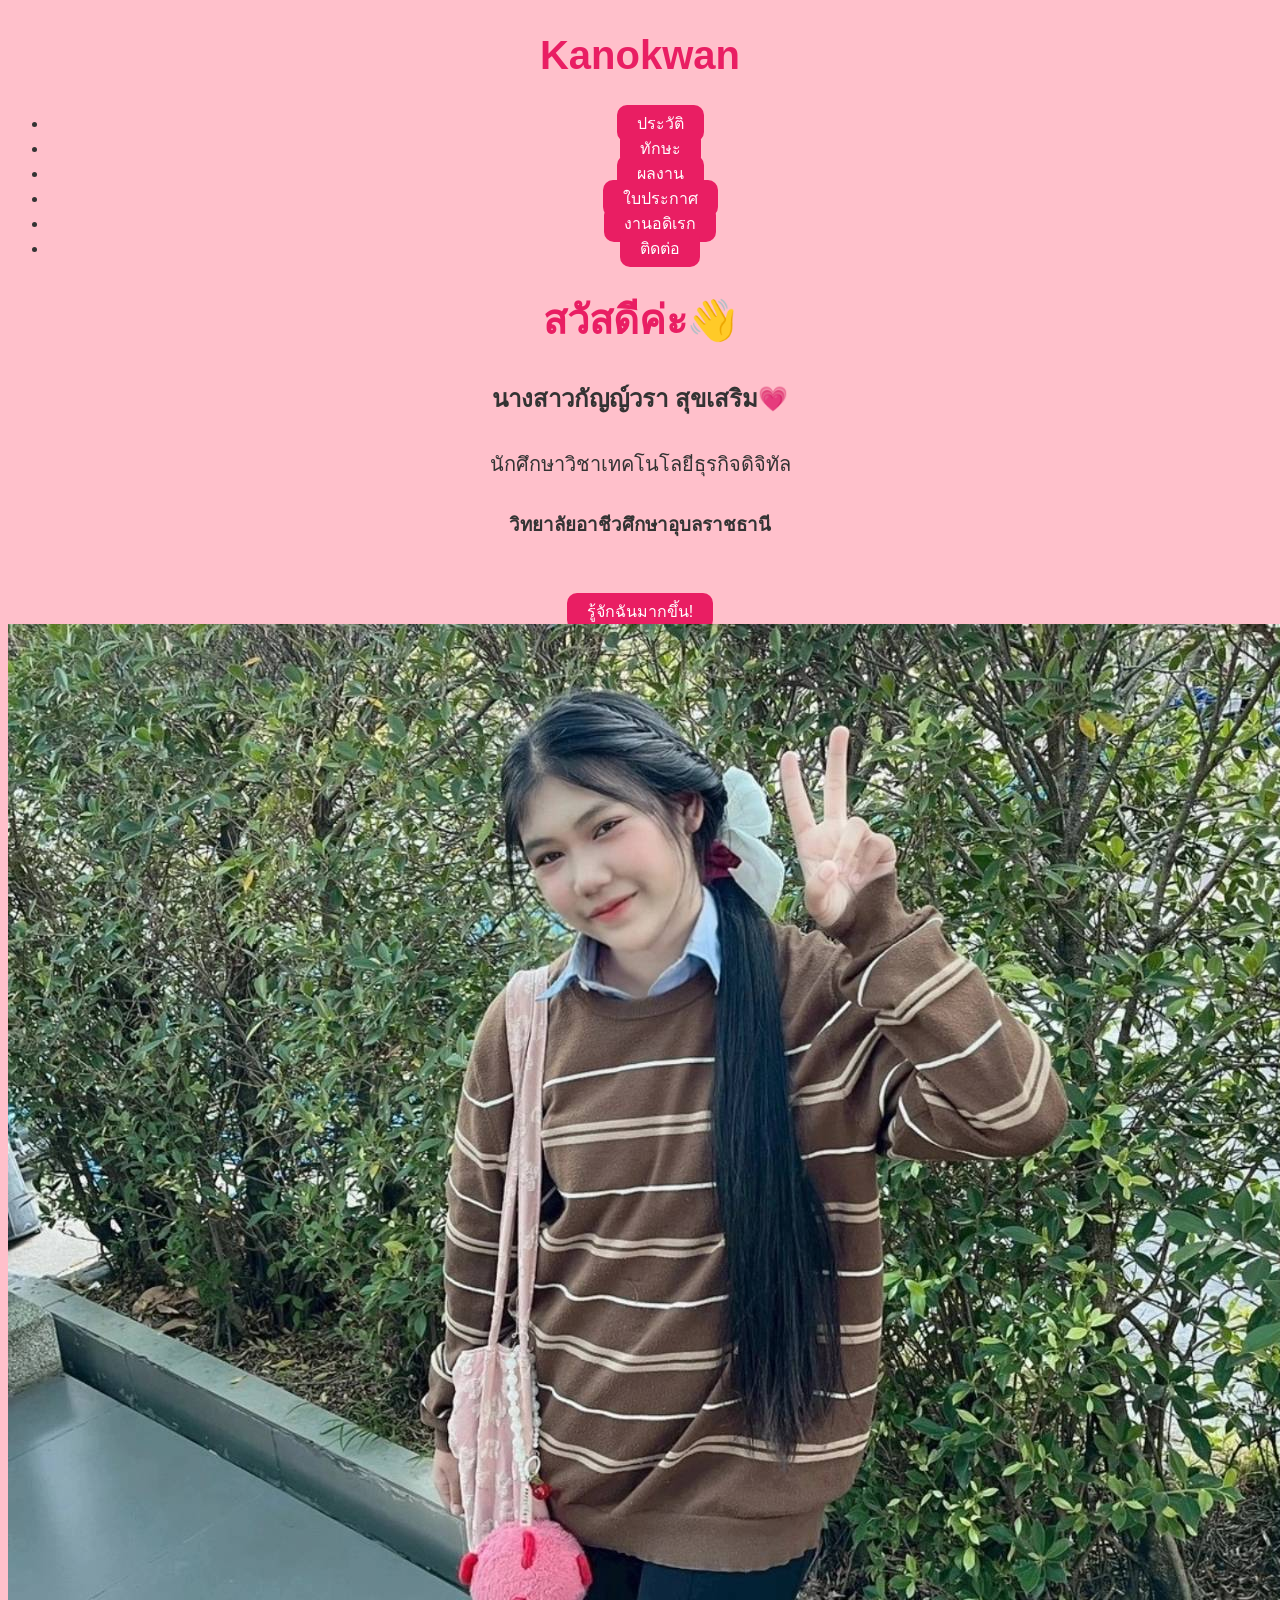
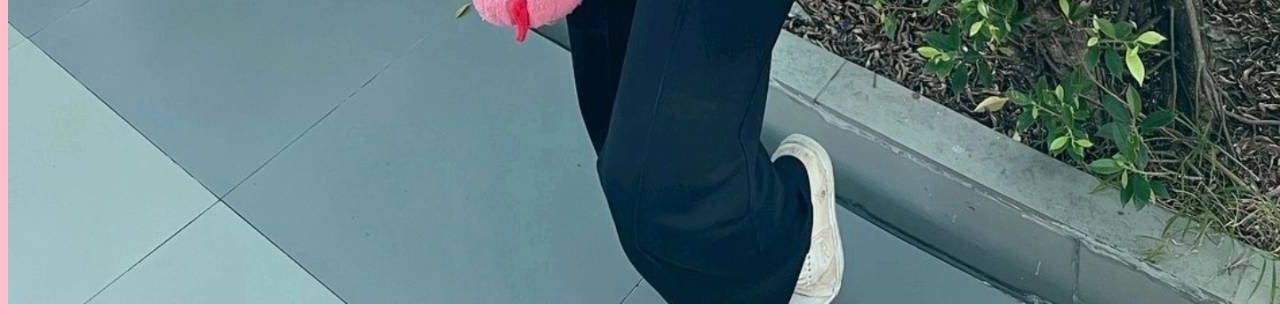
<file: index.html>
<!DOCTYPE html>
<html lang="en">
<head>
    <meta charset="UTF-8">
    <meta name="viewport" content="width=device-width, initial-scale=1.0">
    <title>Document</title>
    <link rel="stylesheet" href="style.css">
</head>
<body>
    <nav>
        <div class="LOGO">
            <h1>Kanokwan</h1>
        </div>

        <div class="memu">
            <ul>
                <li><a href="#">ประวัติ</a></li>
                <li><a href="#">ทักษะ</a></li>
                <li><a href="#">ผลงาน</a></li>
                <li><a href="#">ใบประกาศ</a></li>
                <li><a href="#">งานอดิเรก</a></li>
                <li><a href="#">ติดต่อ</a></li>

            </ul>
        </div>
    </nav>

    <div class="hero">

        <div class="hero-text">
            <h1>สวัสดีค่ะ👋</h1>
            <h2>นางสาวกัญญ์วรา สุขเสริม💗</h2>
            <p>นักศึกษาวิชาเทคโนโลยีธุรกิจดิจิทัล<br>
            <h3>วิทยาลัยอาชีวศึกษาอุบลราชธานี</h3>
            </p>
            <a href="#" class="btn">รู้จักฉันมากขึ้น!</a>
            
        </div>

        <div class="profile">
            <img src="26777.jpg"

        </div>

    </div>
</body>
</html>
</file>
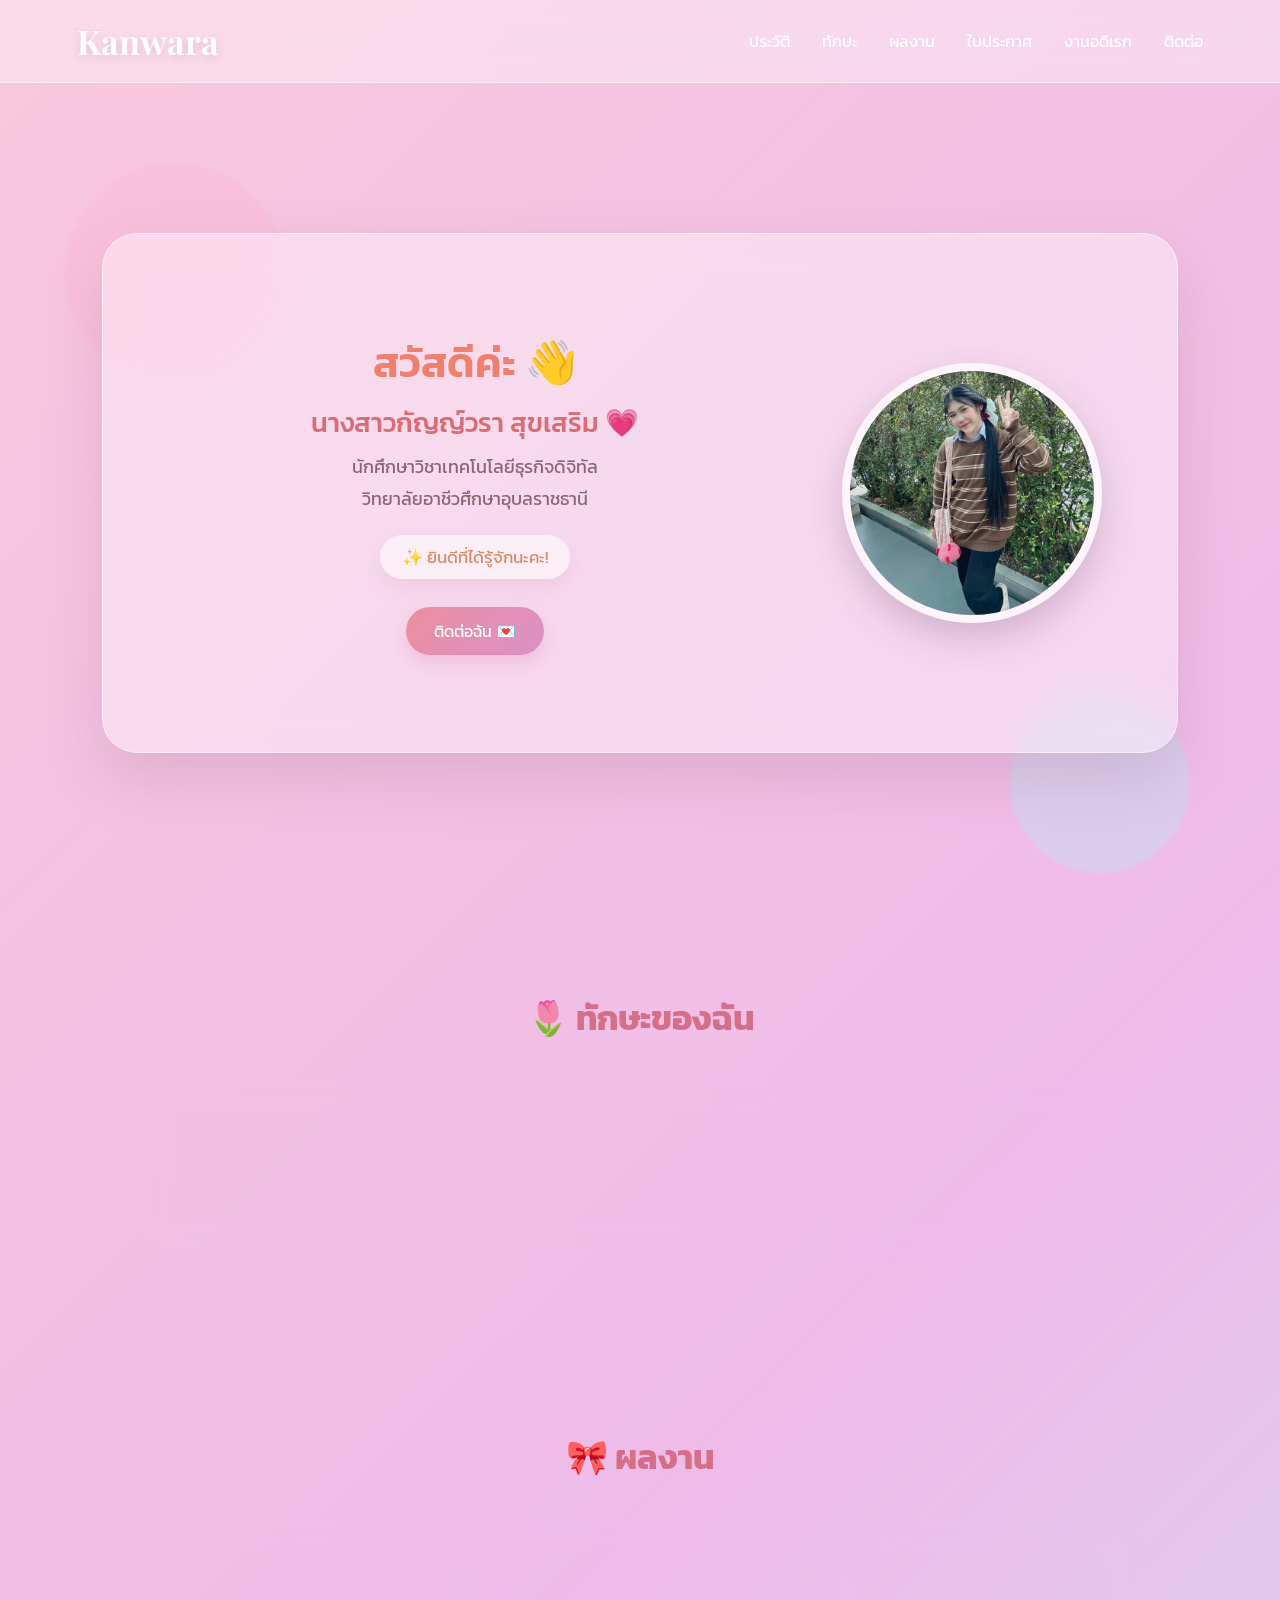
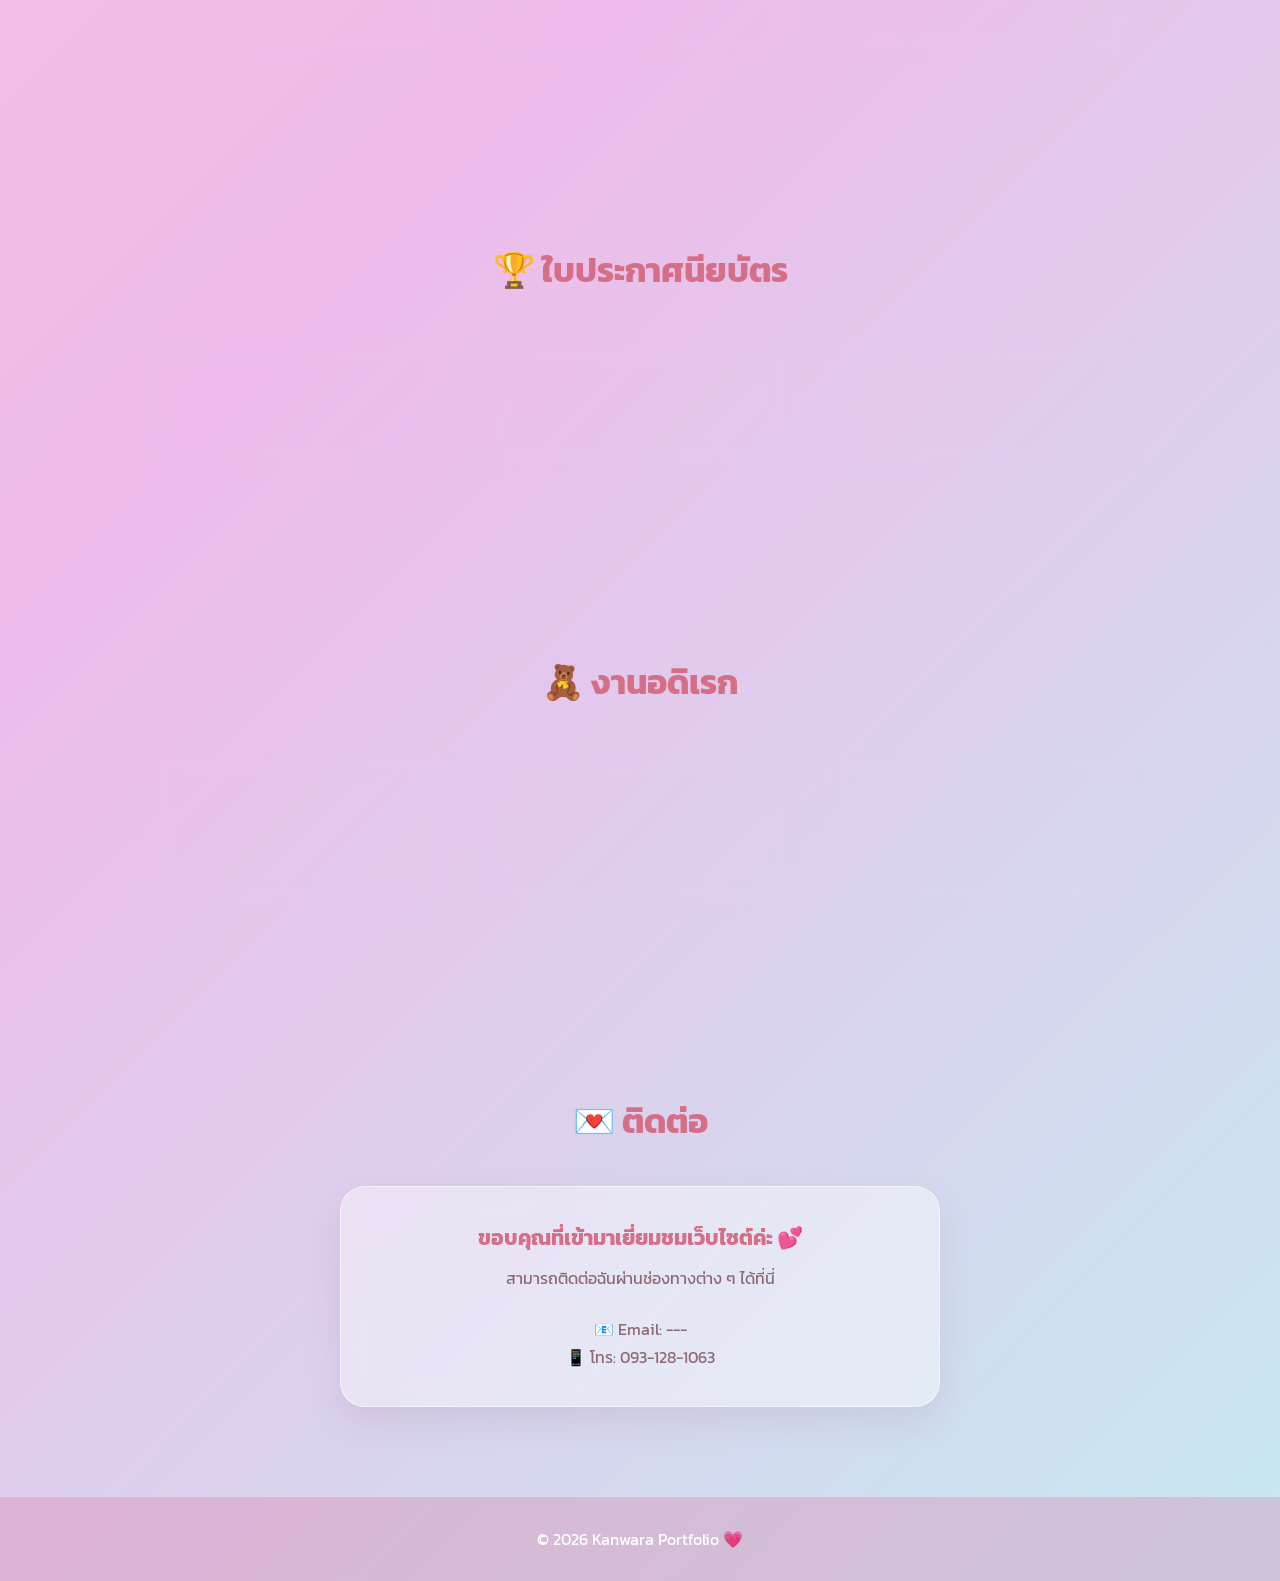
<file: Home.html>
<!DOCTYPE html>
<html lang="th">
<head>
    <meta charset="UTF-8">
    <meta name="viewport" content="width=device-width, initial-scale=1.0">

    <title>Kanwara Portfolio</title>

    <!-- Google Font -->
    <link rel="preconnect" href="https://fonts.googleapis.com">
    <link rel="preconnect" href="https://fonts.gstatic.com" crossorigin>
    <link href="https://fonts.googleapis.com/css2?family=Kanit:wght@300;400;500;600&family=Playfair+Display:wght@600;700&display=swap" rel="stylesheet">

    <style>
        * {
            margin: 0;
            padding: 0;
            box-sizing: border-box;
        }

        html {
            scroll-behavior: smooth;
        }

        body {
            font-family: "Kanit", sans-serif;
            color: #704f61;
            background: linear-gradient(
                135deg,
                #f8c8dc,
                #eebbea,
                #c7e9f1
            );
            min-height: 100vh;
        }

        /* ================= NAVBAR ================= */

        nav {
            width: 100%;
            padding: 18px 6%;
            display: flex;
            justify-content: space-between;
            align-items: center;

            background: rgba(255, 255, 255, 0.35);
            backdrop-filter: blur(12px);
            -webkit-backdrop-filter: blur(12px);

            border-bottom: 1px solid rgba(255,255,255,0.4);

            position: sticky;
            top: 0;
            z-index: 1000;
        }

        .logo {
            font-family: "Playfair Display", serif;
            font-size: 34px;
            font-weight: 700;
            color: #ffffff;
            text-shadow: 0 3px 10px rgba(150, 90, 120, 0.2);
        }

        .menu {
            display: flex;
            gap: 32px;
            list-style: none;
        }

        .menu a {
            text-decoration: none;
            color: white;
            font-size: 16px;
            font-weight: 400;

            position: relative;
            transition: 0.3s;
        }

        .menu a::after {
            content: "";
            position: absolute;
            width: 0;
            height: 2px;
            left: 50%;
            bottom: -7px;

            background: white;
            transition: 0.3s;
            transform: translateX(-50%);
        }

        .menu a:hover {
            color: #fff3f8;
            transform: translateY(-2px);
        }

        .menu a:hover::after {
            width: 100%;
        }


        /* ================= HERO ================= */

        .hero {
            min-height: calc(100vh - 80px);

            display: flex;
            justify-content: center;
            align-items: center;

            padding: 70px 8%;
            position: relative;
            overflow: hidden;
        }

        /* decorative circles */

        .circle {
            position: absolute;
            border-radius: 50%;
            filter: blur(2px);
            opacity: 0.35;
            z-index: 0;
        }

        .circle1 {
            width: 220px;
            height: 220px;
            background: #ffb6d5;
            top: 80px;
            left: 5%;
        }

        .circle2 {
            width: 180px;
            height: 180px;
            background: #b8e9f5;
            bottom: 30px;
            right: 7%;
        }

        .hero-card {
            width: min(1100px, 100%);
            min-height: 520px;

            padding: 70px;

            display: flex;
            align-items: center;
            justify-content: space-between;
            gap: 60px;

            position: relative;
            z-index: 2;

            background: rgba(255, 255, 255, 0.38);
            backdrop-filter: blur(18px);
            -webkit-backdrop-filter: blur(18px);

            border: 1px solid rgba(255,255,255,0.5);
            border-radius: 35px;

            box-shadow:
                0 25px 60px rgba(132, 82, 112, 0.18);

            animation: fadeUp 1s ease;
        }

        /* ================= TEXT ================= */

        .hero-text {
            flex: 1;
        }

        .hello {
            font-size: 42px;
            color: #ef806e;
            font-weight: 600;
            margin-bottom: 8px;
        }

        .name {
            font-size: 27px;
            color: #d96c74;
            font-weight: 500;
            margin-bottom: 8px;
        }

        .description {
            font-size: 18px;
            line-height: 1.8;
            color: #8a6573;
        }

        .school {
            margin-top: 3px;
        }

        .highlight {
            margin-top: 20px;

            display: inline-block;
            padding: 9px 22px;

            border-radius: 50px;

            background: rgba(255, 255, 255, 0.55);
            color: #dc8a65;

            font-size: 17px;

            box-shadow: 0 8px 20px rgba(180,100,130,0.12);
        }


        /* ================= PHOTO ================= */

        .photo-container {
            flex: 0 0 270px;

            display: flex;
            justify-content: center;
        }

        .profile {
            width: 260px;
            height: 260px;

            object-fit: cover;

            border-radius: 50%;

            border: 8px solid rgba(255,255,255,0.75);

            box-shadow:
                0 15px 35px rgba(100,70,100,0.25);

            transition: 0.5s;

            animation: floating 4s ease-in-out infinite;
        }

        .profile:hover {
            transform: scale(1.06) rotate(2deg);
        }


        /* ================= BUTTON ================= */

        .button {
            display: inline-block;

            margin-top: 28px;
            padding: 12px 28px;

            border-radius: 50px;

            text-decoration: none;

            color: white;
            background: linear-gradient(
                135deg,
                #ed8e9f,
                #d991c7
            );

            box-shadow: 0 8px 20px rgba(210,110,150,0.25);

            transition: 0.3s;
        }

        .button:hover {
            transform: translateY(-4px);
            box-shadow: 0 13px 25px rgba(210,110,150,0.35);
        }


        /* ================= SECTIONS ================= */

        section {
            padding: 90px 8%;
            text-align: center;
        }

        .section-title {
            font-size: 34px;
            color: #d56e87;
            margin-bottom: 40px;
        }

        .cards {
            display: grid;
            grid-template-columns: repeat(3, 1fr);
            gap: 25px;
            max-width: 1000px;
            margin: auto;
        }

        .card {
            padding: 35px 25px;

            border-radius: 25px;

            background: rgba(255,255,255,0.4);
            backdrop-filter: blur(12px);

            border: 1px solid rgba(255,255,255,0.5);

            box-shadow: 0 15px 35px rgba(130,80,110,0.12);

            transition: 0.3s;
        }

        .card:hover {
            transform: translateY(-8px);
            background: rgba(255,255,255,0.55);
        }

        .card h3 {
            color: #d66f86;
            margin-bottom: 12px;
            font-size: 21px;
        }

        .card p {
            color: #8b6975;
            line-height: 1.7;
        }


        /* ================= FOOTER ================= */

        footer {
            text-align: center;
            padding: 30px;
            color: white;
            background: rgba(215,130,165,0.35);
        }


        /* ================= ANIMATION ================= */

        @keyframes fadeUp {
            from {
                opacity: 0;
                transform: translateY(30px);
            }

            to {
                opacity: 1;
                transform: translateY(0);
            }
        }

        @keyframes floating {
            0%, 100% {
                transform: translateY(0);
            }

            50% {
                transform: translateY(-10px);
            }
        }


        /* ================= MOBILE ================= */

        @media (max-width: 800px) {

            nav {
                padding: 15px 5%;
            }

            .logo {
                font-size: 27px;
            }

            .menu {
                gap: 12px;
            }

            .menu a {
                font-size: 13px;
            }

            .hero {
                padding: 40px 5%;
            }

            .hero-card {
                padding: 45px 25px;
                flex-direction: column-reverse;
                text-align: center;
                gap: 30px;
            }

            .photo-container {
                flex: auto;
            }

            .profile {
                width: 200px;
                height: 200px;
            }

            .hello {
                font-size: 34px;
            }

            .name {
                font-size: 22px;
            }

            .description {
                font-size: 16px;
            }

            .cards {
                grid-template-columns: 1fr;
            }
        }

        @media (max-width: 500px) {

            .menu {
                display: none;
            }

            .hero-card {
                min-height: auto;
            }

            .profile {
                width: 170px;
                height: 170px;
            }
        }

    </style>
</head>

<body>


    <!-- ================= NAVBAR ================= -->

    <nav>

        <div class="logo">
            Kanwara
        </div>

        <ul class="menu">

            <li>
                <a href="#home">ประวัติ</a>
            </li>

            <li>
                <a href="#skills">ทักษะ</a>
            </li>

            <li>
                <a href="#works">ผลงาน</a>
            </li>

            <li>
                <a href="#certificate">ใบประกาศ</a>
            </li>

            <li>
                <a href="#activity">งานอดิเรก</a>
            </li>

            <li>
                <a href="#contact">ติดต่อ</a>
            </li>

        </ul>

    </nav>


    <!-- ================= HOME ================= -->

    <section class="hero" id="home">

        <div class="circle circle1"></div>
        <div class="circle circle2"></div>

        <div class="hero-card">

            <div class="hero-text">

                <div class="hello">
                    สวัสดีค่ะ 👋
                </div>

                <div class="name">
                    นางสาวกัญญ์วรา สุขเสริม 💗
                </div>

                <div class="description">
                    นักศึกษาวิชาเทคโนโลยีธุรกิจดิจิทัล
                    <br>
                    วิทยาลัยอาชีวศึกษาอุบลราชธานี
                </div>

                <div class="highlight">
                    ✨ ยินดีที่ได้รู้จักนะคะ!
                </div>

                <br>

                <a href="#contact" class="button">
                    ติดต่อฉัน 💌
                </a>

            </div>


            <div class="photo-container">

                <!-- เปลี่ยนชื่อไฟล์รูปตรงนี้ -->
                <img
                    src="26777.jpg"
                    alt="Kanwara"
                    class="profile"
                >

            </div>

        </div>

    </section>


    <!-- ================= SKILLS ================= -->

    <section id="skills">

        <h2 class="section-title">
            🌷 ทักษะของฉัน
        </h2>

        <div class="cards">

            <div class="card">
                <h3>💻 เทคโนโลยี</h3>
                <p>
                    สามารถใช้งานคอมพิวเตอร์
                    และโปรแกรมพื้นฐานด้านเทคโนโลยีได้
                </p>
            </div>

            <div class="card">
                <h3>🎨 การออกแบบ</h3>
                <p>
                    สนใจการออกแบบเว็บไซต์
                    กราฟิก และสื่อดิจิทัล
                </p>
            </div>

            <div class="card">
                <h3>🤝 การทำงาน</h3>
                <p>
                    สามารถทำงานร่วมกับผู้อื่น
                    และเรียนรู้สิ่งใหม่ ๆ ได้
                </p>
            </div>

        </div>

    </section>


    <!-- ================= WORKS ================= -->

    <section id="works">

        <h2 class="section-title">
            🎀 ผลงาน
        </h2>

        <div class="cards">

            <div class="card">
                <h3>🌸 Website</h3>
                <p>
                    ผลงานการออกแบบและพัฒนาเว็บไซต์
                </p>
            </div>

            <div class="card">
                <h3>🎨 Graphic Design</h3>
                <p>
                    ผลงานด้านการออกแบบกราฟิก
                </p>
            </div>

            <div class="card">
                <h3>📱 Digital Media</h3>
                <p>
                    ผลงานด้านสื่อดิจิทัล
                </p>
            </div>

        </div>

    </section>


    <!-- ================= CERTIFICATE ================= -->

    <section id="certificate">

        <h2 class="section-title">
            🏆 ใบประกาศนียบัตร
        </h2>

        <div class="cards">

            <div class="card">
                <h3>🏅 Certificate 01</h3>
                <p>
                    ใบประกาศนียบัตรกิจกรรม
                </p>
            </div>

            <div class="card">
                <h3>🏅 Certificate 02</h3>
                <p>
                    ใบประกาศนียบัตรการอบรม
                </p>
            </div>

            <div class="card">
                <h3>🏅 Certificate 03</h3>
                <p>
                    ใบประกาศนียบัตรผลงาน
                </p>
            </div>

        </div>

    </section>


    <!-- ================= HOBBY ================= -->

    <section id="activity">

        <h2 class="section-title">
            🧸 งานอดิเรก
        </h2>

        <div class="cards">

            <div class="card">
                <h3>🎧 ฟังเพลง</h3>
                <p>
                    ชอบฟังเพลงในเวลาว่าง
                </p>
            </div>

            <div class="card">
                <h3>📷 ถ่ายรูป</h3>
                <p>
                    ชอบถ่ายภาพและเก็บความทรงจำ
                </p>
            </div>

            <div class="card">
                <h3>🌿 ท่องเที่ยว</h3>
                <p>
                    ชอบออกไปเที่ยวและเปิดประสบการณ์ใหม่ ๆ
                </p>
            </div>

        </div>

    </section>


    <!-- ================= CONTACT ================= -->

    <section id="contact">

        <h2 class="section-title">
            💌 ติดต่อ
        </h2>

        <div class="card" style="max-width:600px;margin:auto;">

            <h3>
                ขอบคุณที่เข้ามาเยี่ยมชมเว็บไซต์ค่ะ 💕
            </h3>

            <p>
                สามารถติดต่อฉันผ่านช่องทางต่าง ๆ
                ได้ที่นี่
            </p>

            <br>

            <p>
                📧 Email: ---
            </p>

            <p>
                📱 โทร: 093-128-1063
            </p>

        </div>

    </section>


    <!-- ================= FOOTER ================= -->

    <footer>

        © 2026 Kanwara Portfolio 💗

    </footer>


</body>
</html>
</file>
<file: style.css>
body {
    background-color: pink;
    font-family: Arial, sans-serif;
    text-align: center;
}

body {
    color: #333;
}

h1 {
    color: #e91e63;
    font-size: 40px;
}

p {
    font-size: 20px;
    padding: 10px;
}

a {
    color: white;
    background-color: #e91e63;
    padding: 10px 20px;
    text-decoration: none;
    border-radius: 10px;
}
body {
    background-color: pink;
    font-family: Arial, sans-serif;
    text-align: center;
}

body {
    color: #333;
}

h1 {
    color: #e91e63;
    font-size: 40px;
}

p {
    font-size: 20px;
    padding: 10px;
}

a {
    color: white;
    background-color: #e91e63;
    padding: 10px 20px;
    text-decoration: none;
    border-radius: 10px;
}
</file>
